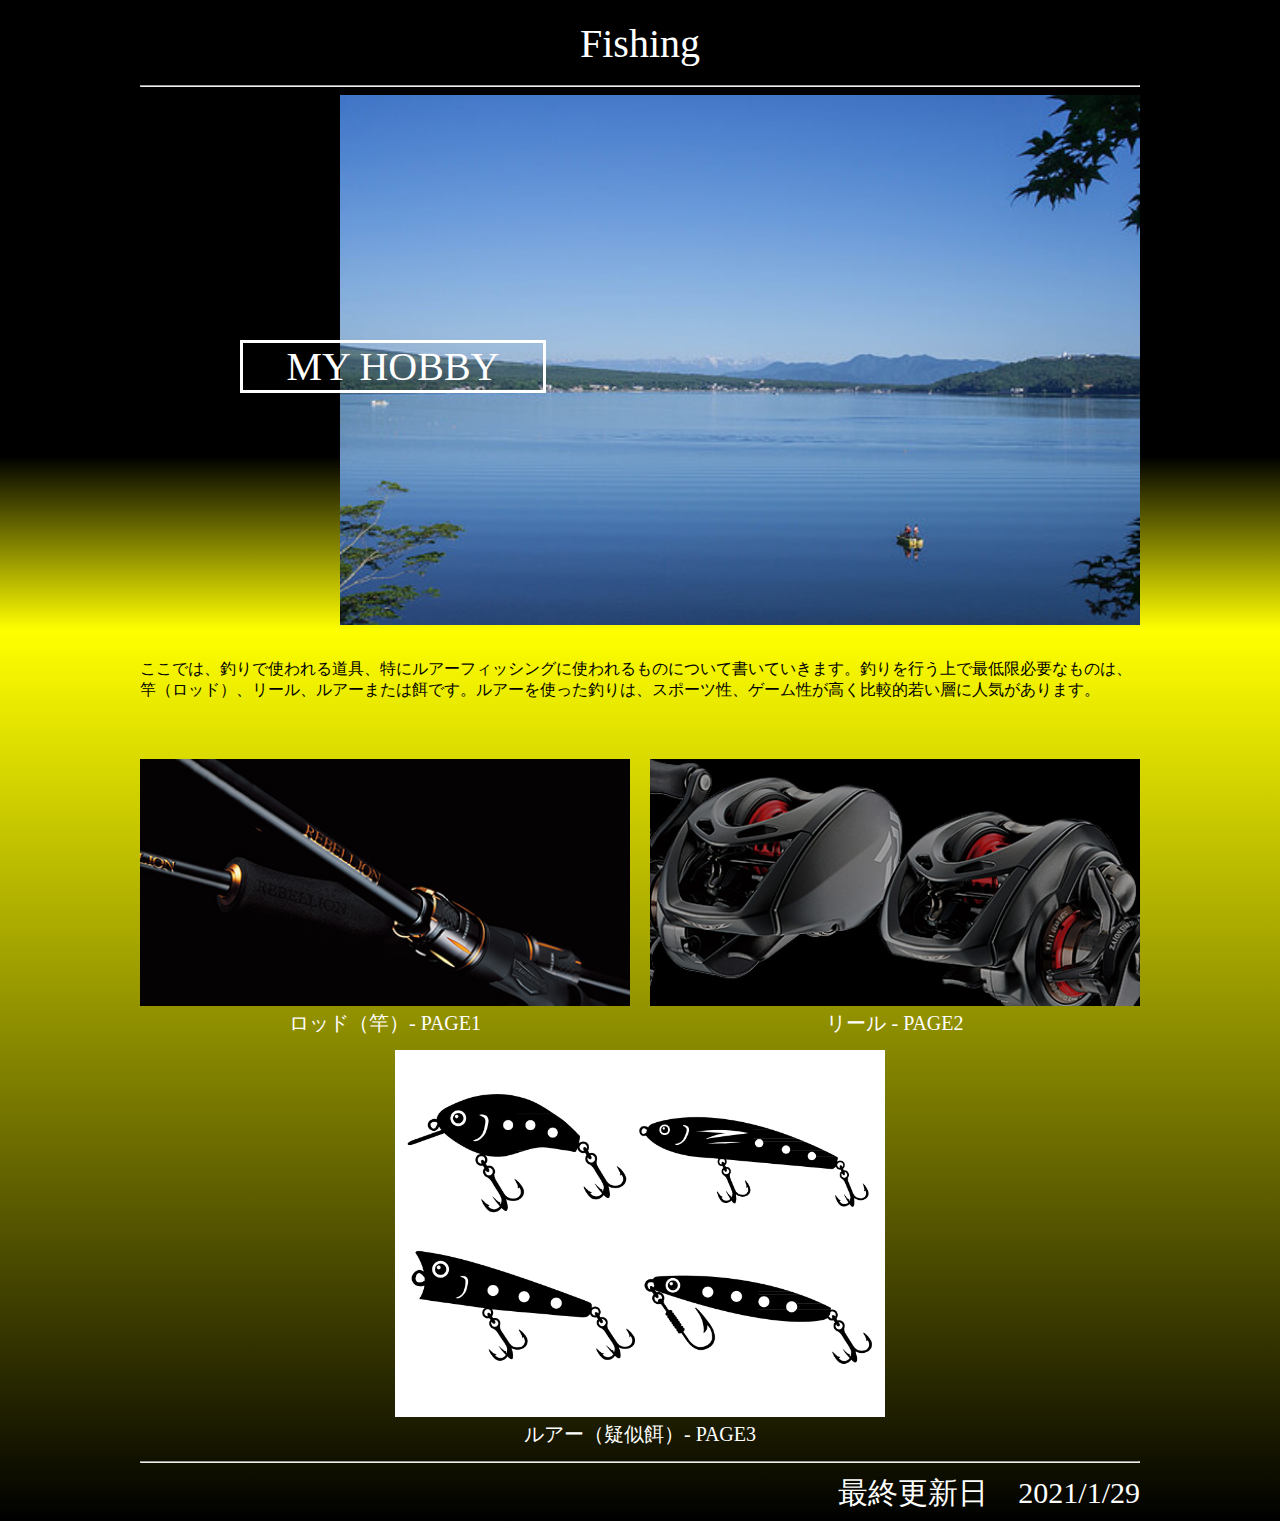
<file: index.html>
<!--何を書いてもいい-->
<!doctype html>
<html>
    <head>
    <meta charset="utf-8">
    <title>トップページ</title>
        <link rel="stylesheet" type="text/css" href="css/index.css">
    </head>
    <body>
        <div class="wrap">
            <div class ="title">
                Fishing
            </div>
            <hr>
            <div class ="images">
                    <div class ="image">                   
                        <img src="./images/ga.jpg" alt="読み込めなかったとき用" width="800">
                        <p>MY HOBBY</p>
                    </div>
            </div>
            <div class="cont">
                ここでは、釣りで使われる道具、特にルアーフィッシングに使われるものについて書いていきます。釣りを行う上で最低限必要なものは、竿（ロッド）、リール、ルアーまたは餌です。ルアーを使った釣りは、スポーツ性、ゲーム性が高く比較的若い層に人気があります。
            </div>
            <div class = "first">
                <div class ="second">
                    <a href="page1.html"class="btn-img"><img src="./images/rodo.jpg" alt="読み込めなかったとき用" width="490"></a>
                </div><!--
                --><div class="third">
                <a href="page2.html"class="btn-img"><img src="./images/ri-ru.jpg" alt="読み込めなかったとき用" width="490"></a>
                </div>
            </div>
            <div class="firsttitles">
                <div class="secondtitel">
                        ロッド（竿）- PAGE1
                </div><!--
                --><div class="thirdtitel">
                        リール - PAGE2
                </div>
            </div>
            <div class="one"><!--4段目-->
                <div class="two">
                    <a href="page3.html"class="btn-img"><img src="./images/1373140.jpg" alt="読み込めなかったとき用" width="490"></a>
                </div>
            </div>
            <div class="onetitle">
                <div class="twotitle">
                    ルアー（疑似餌）- PAGE3
                </div>
            </div>
            <hr>
            <div class="futta">
                最終更新日　2021/1/29          
            </div>
        </div>
    </body>
</html>
</file>
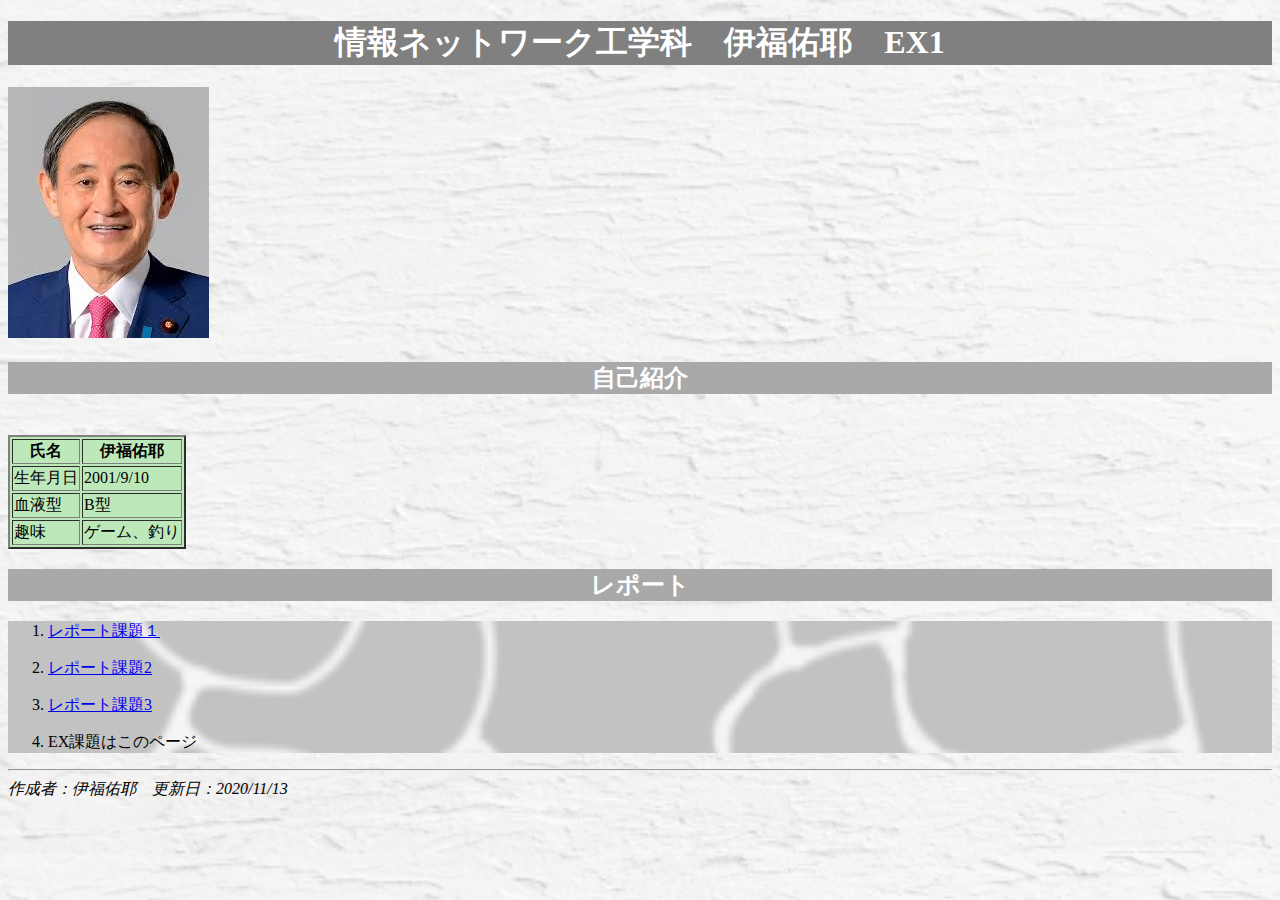
<file: ex1.html>
<!--何を書いてもいい-->
<!doctype html>
<html>
    <head>
    <meta charset="utf-8">
    <title>EX課題1</title>
        <link rel="stylesheet" type="text/css" href="css/ex1.css">
    </head>
    <body>
        <h1 style="text-align:center">情報ネットワーク工学科　伊福佑耶　EX1</h1>
        <img src="images/suga.jpg" alt="読み込めなかったとき用">
        <h2 style="text-align:center">自己紹介</h2>
        <!--表-->
        <table border="2">
            <tr> <th>氏名</th><th>伊福佑耶</th></tr>
            <tr>　<td>生年月日</td><td>2001/9/10</td></tr>
            <tr><td>血液型</td><td>B型</td></tr>
            <tr><td>趣味</td><td>ゲーム、釣り</td></tr>
        </table>
        <h2 style="text-align:center">レポート</h2>
        
        <ol>
            <li> <p><a href="https://e204208iy.github.io/kadai1.html">レポート課題１
        </a></p></li>
            <li><p><a href="https://e204208iy.github.io/">レポート課題2</a></p></li>
            <li><p><a href="https://e204208iy.github.io/kadai3">レポート課題3</a></p></li>
             <li>EX課題はこのページ</li>
        </ol>
        
        <!--水平線-->
        <hr>
        <address>作成者：伊福佑耶　更新日：2020/11/13</address>
        
        
    </body>
</html>
</file>
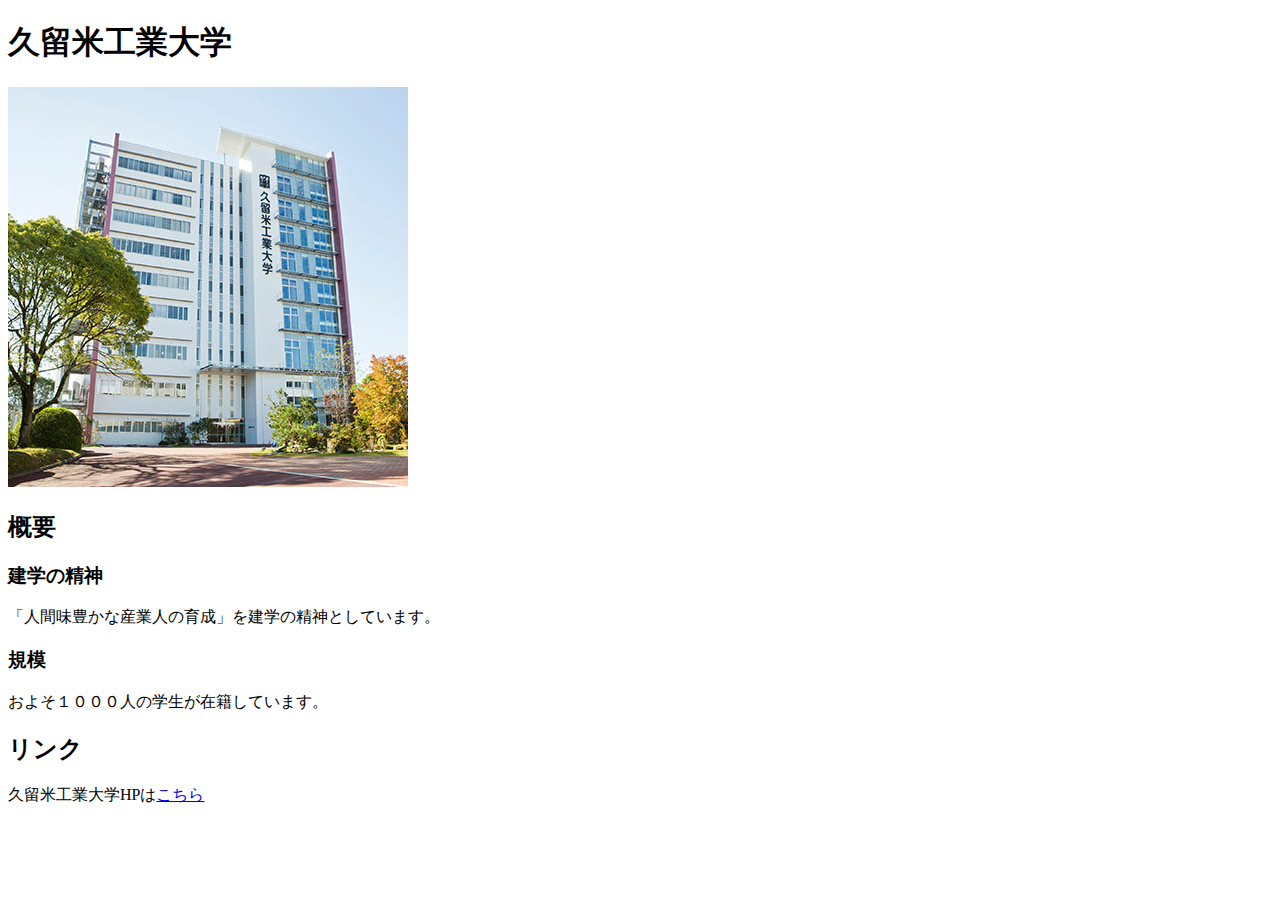
<file: kadai1.html>
<!--何を書いてもいい-->
<!doctype html>
<html>
    <head>
    <meta charset="utf-8">
    <title>久留米工業大学</title>
    </head>
    <body>
        <h1>久留米工業大学</h1>
        <img src="images/02.jpg" alt="読み込めなかったとき用">
        <h2>概要</h2>
        <h3>建学の精神</h3>
        <p>「人間味豊かな産業人の育成」を建学の精神としています。</p>
        <h3>規模</h3>
        <p>およそ１０００人の学生が在籍しています。</p>
        <h2>リンク</h2>
        
        <p>久留米工業大学HPは<a href="https://www.kurume-it.ac.jp/">こちら
        </a></p>
        
    </body>
</html>
</file>
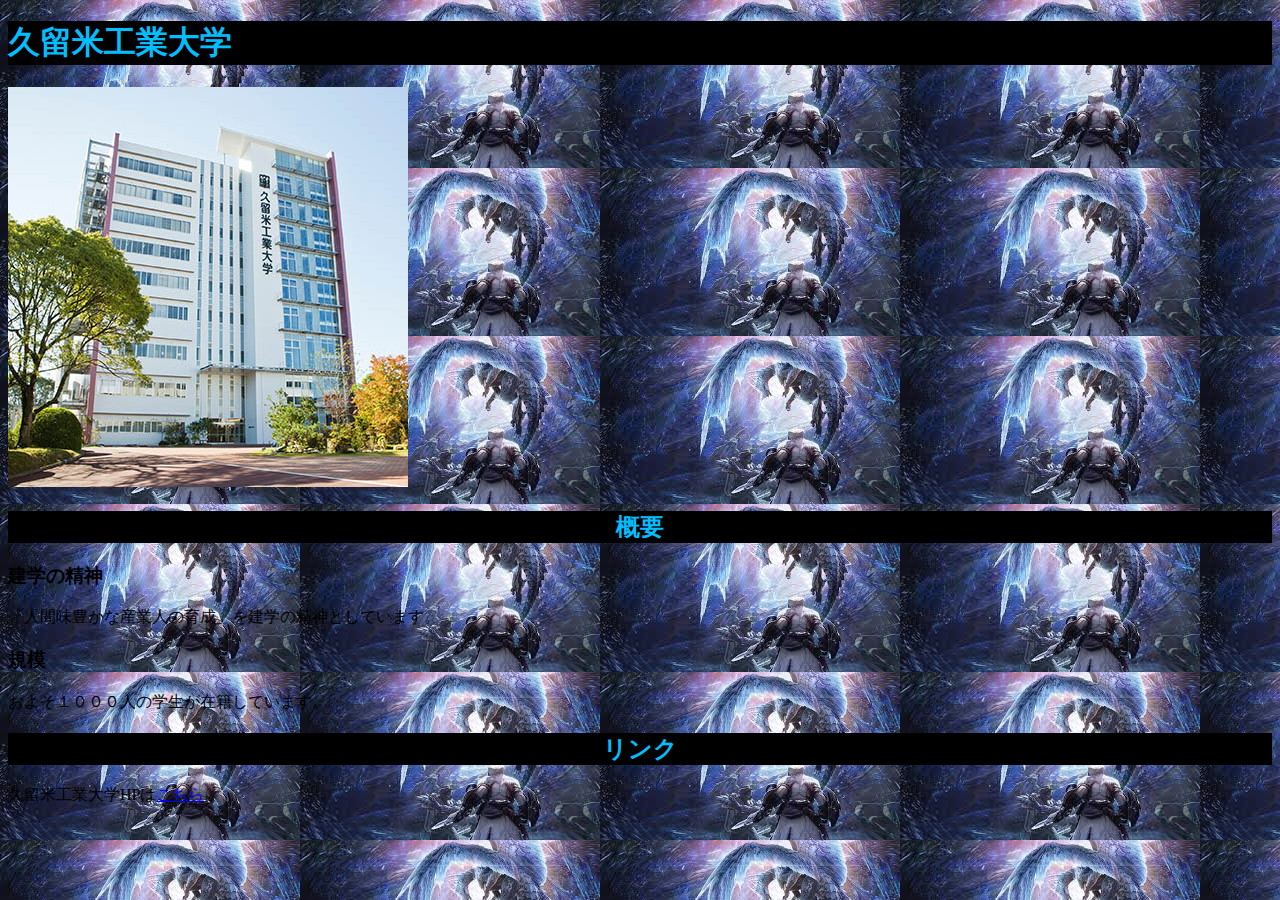
<file: kadai3.html>
<!--何を書いてもいい-->
<!doctype html>
<html>
    <head>
    <meta charset="utf-8">
    <title>久留米工業大学</title>
        <link rel="stylesheet" type="text/css" href="css/kadai3.css">
    </head>
    <body>
        <h1>久留米工業大学</h1>
        <img src="images/02.jpg" alt="読み込めなかったとき用">
        <h2>概要</h2>
        <h3>建学の精神</h3>
        <p>「人間味豊かな産業人の育成」を建学の精神としています。</p>
        <h3>規模</h3>
        <p>およそ１０００人の学生が在籍しています。</p>
        <h2>リンク</h2>
        
        <p>久留米工業大学HPは<a href="https://www.kurume-it.ac.jp/">こちら
        </a></p>
        
    </body>
</html>
</file>
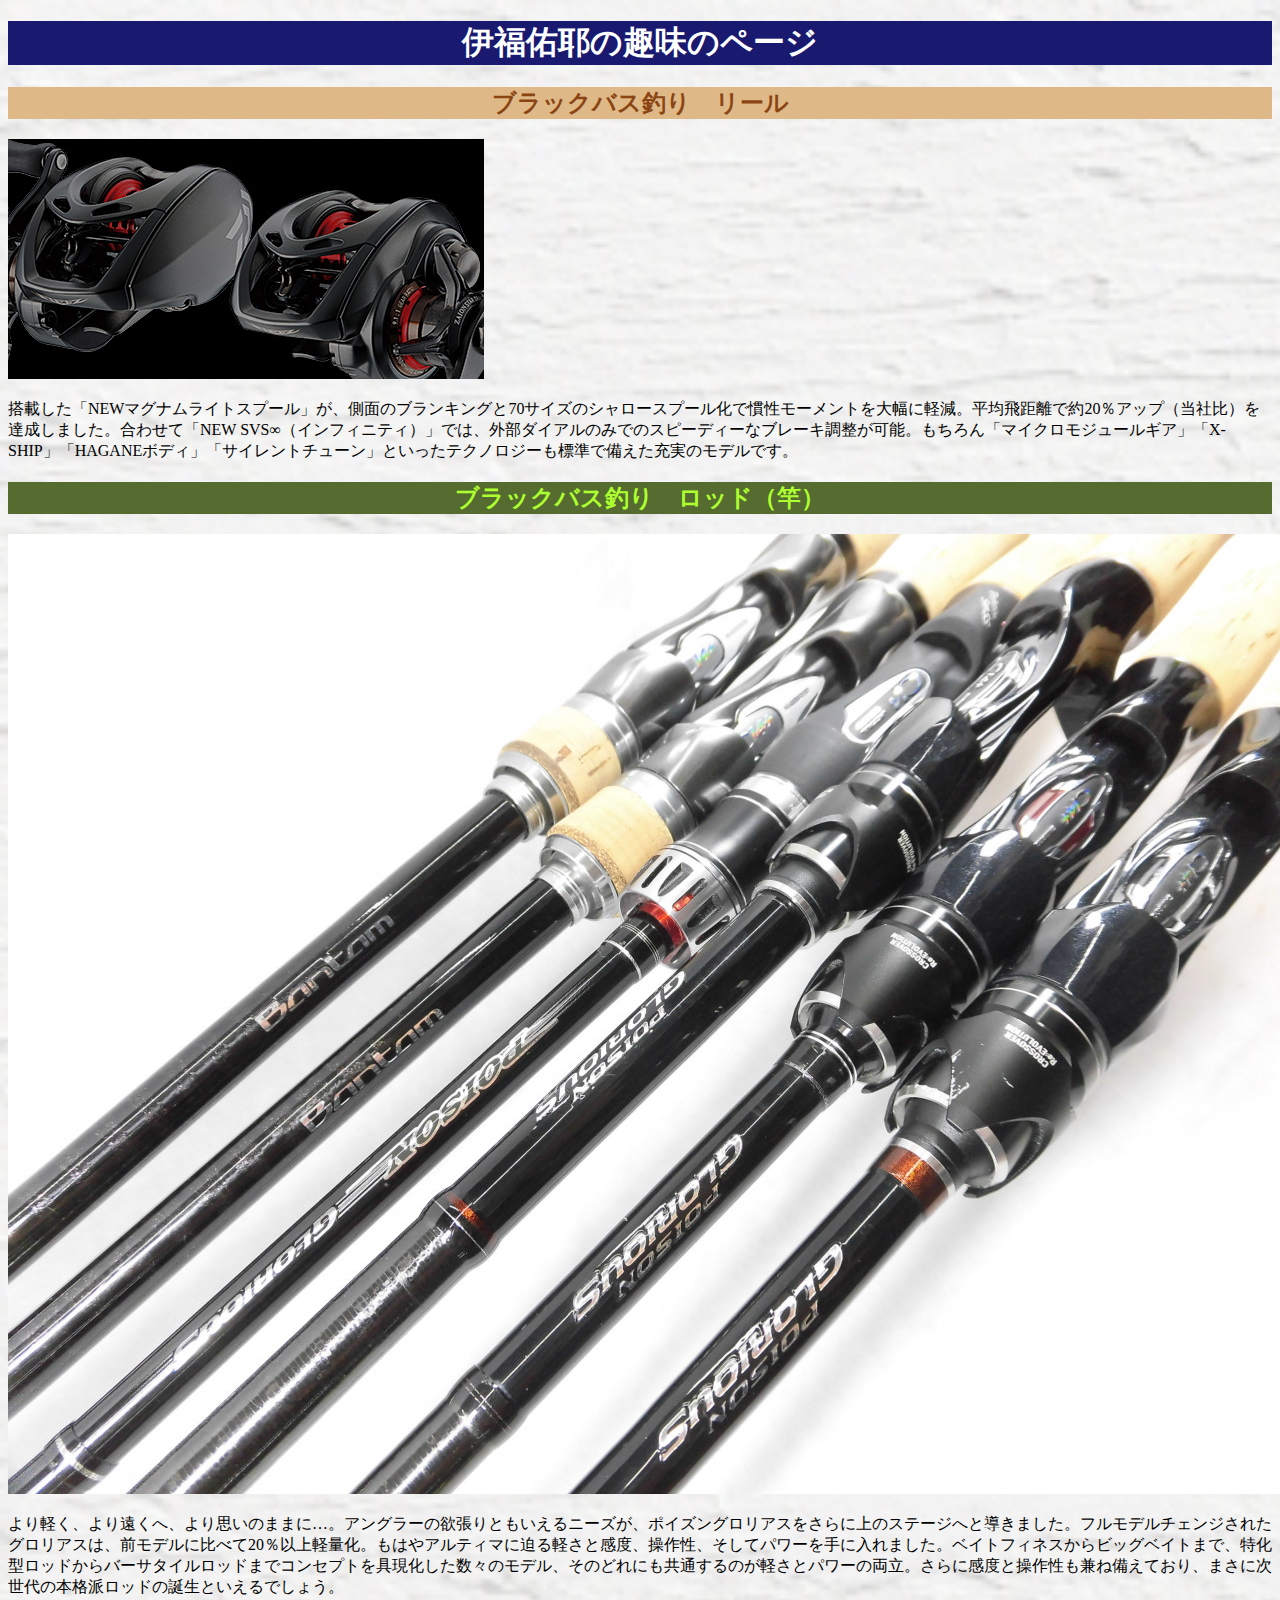
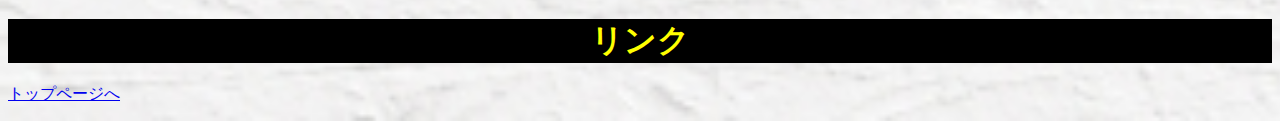
<file: kadai4.html>
<!--何を書いてもいい-->
<!doctype html>
<html>
    <head>
    <meta charset="utf-8">
    <title>課題4</title>
        <link rel="stylesheet" type="text/css" href="css/kadai4.css">
    </head>
    <body>
        <h1 id="a">伊福佑耶の趣味のページ</h1>
        
        <h2 id="i">ブラックバス釣り　リール</h2>
        <img src="images/ri-ru.jpg" alt="読み込めなかったとき用">
        <p class = "bluecolor">
        搭載した「NEWマグナムライトスプール」が、側面のブランキングと70サイズのシャロースプール化で慣性モーメントを大幅に軽減。平均飛距離で約20％アップ（当社比）を達成しました。合わせて「NEW SVS∞（インフィニティ）」では、外部ダイアルのみでのスピーディーなブレーキ調整が可能。もちろん「マイクロモジュールギア」「X-SHIP」「HAGANEボディ」「サイレントチューン」といったテクノロジーも標準で備えた充実のモデルです。
        </p>
        
        <h2 id="o">ブラックバス釣り　ロッド（竿）</h2>
        <img src="images/roddo.jpg" alt="読み込めなかったとき用">
        <p>
        より軽く、より遠くへ、より思いのままに…。アングラーの欲張りともいえるニーズが、ポイズングロリアスをさらに上のステージへと導きました。フルモデルチェンジされたグロリアスは、前モデルに比べて20％以上軽量化。もはやアルティマに迫る軽さと感度、操作性、そしてパワーを手に入れました。ベイトフィネスからビッグベイトまで、特化型ロッドからバーサタイルロッドまでコンセプトを具現化した数々のモデル、そのどれにも共通するのが軽さとパワーの両立。さらに感度と操作性も兼ね備えており、まさに次世代の本格派ロッドの誕生といえるでしょう。
        </p>
        
        <h1 id="s">リンク</h1>
        <p><a href="https://e204208iy.github.io/">トップページへ</a></p>
    </body>
</html>
</file>
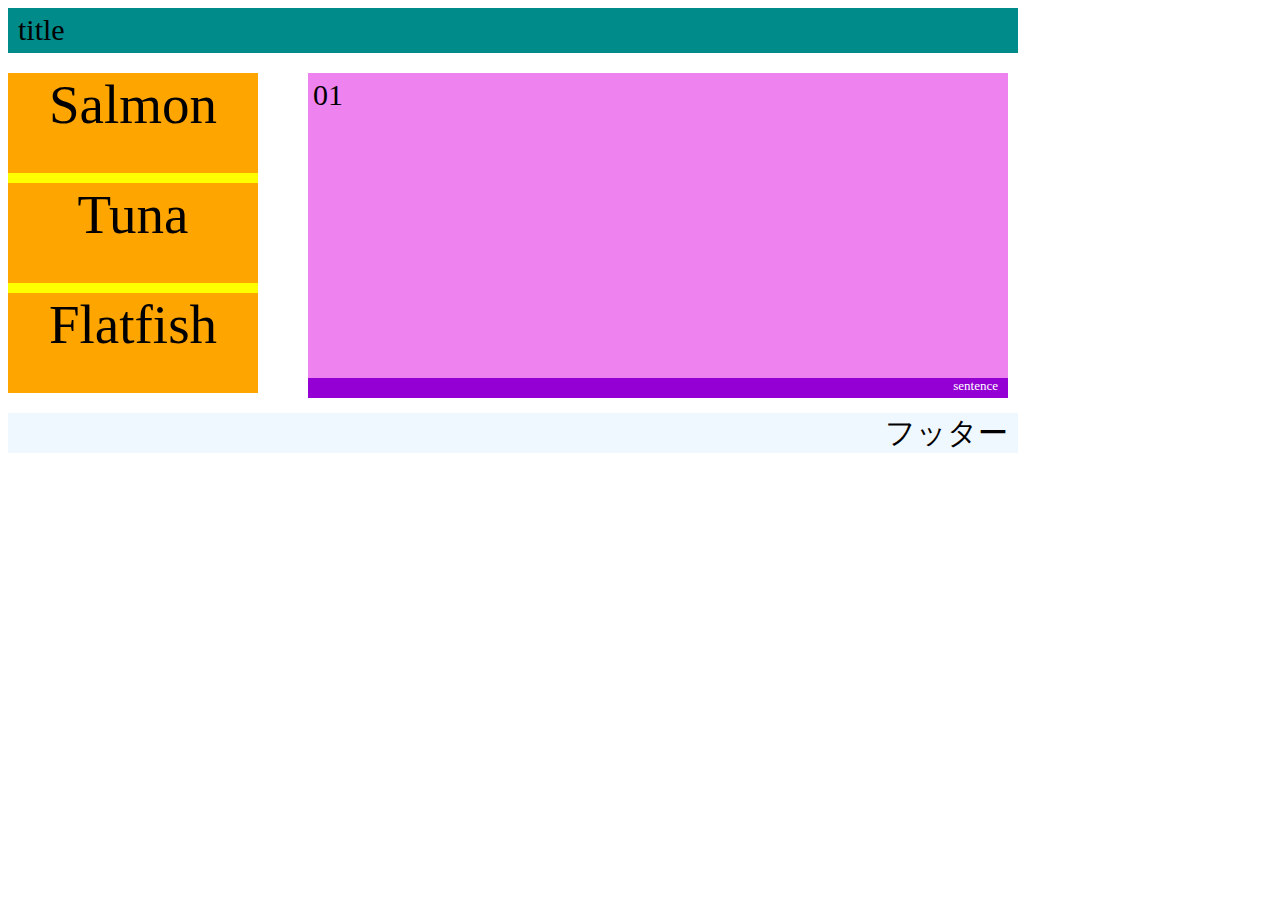
<file: kadai5.html>
<!--何を書いてもいい-->
<!doctype html>
<html>
    <head>
    <meta charset="utf-8">
    <title>kadai5</title>
        <link rel="stylesheet" type="text/css" href="css/kadai5.css">
    </head>
    <body>
        <div class ="title">
            title
        </div>
       
        <div class = "fast">
            <div class = "second">
                <div class = "menu1">
                    Salmon
                </div>
                <div class = "menu2">
                    Tuna
                </div>
                <div class = "menu3">
                    Flatfish
                </div>
            </div>
            
            <div class = "third">
                <div class = "image">
                    01
                </div>
                <div class ="disc">
                    sentence
                </div>
            </div>
        </div>
        
        <div class ="footer">
            フッター
        </div>
    </body>
</html>
</file>
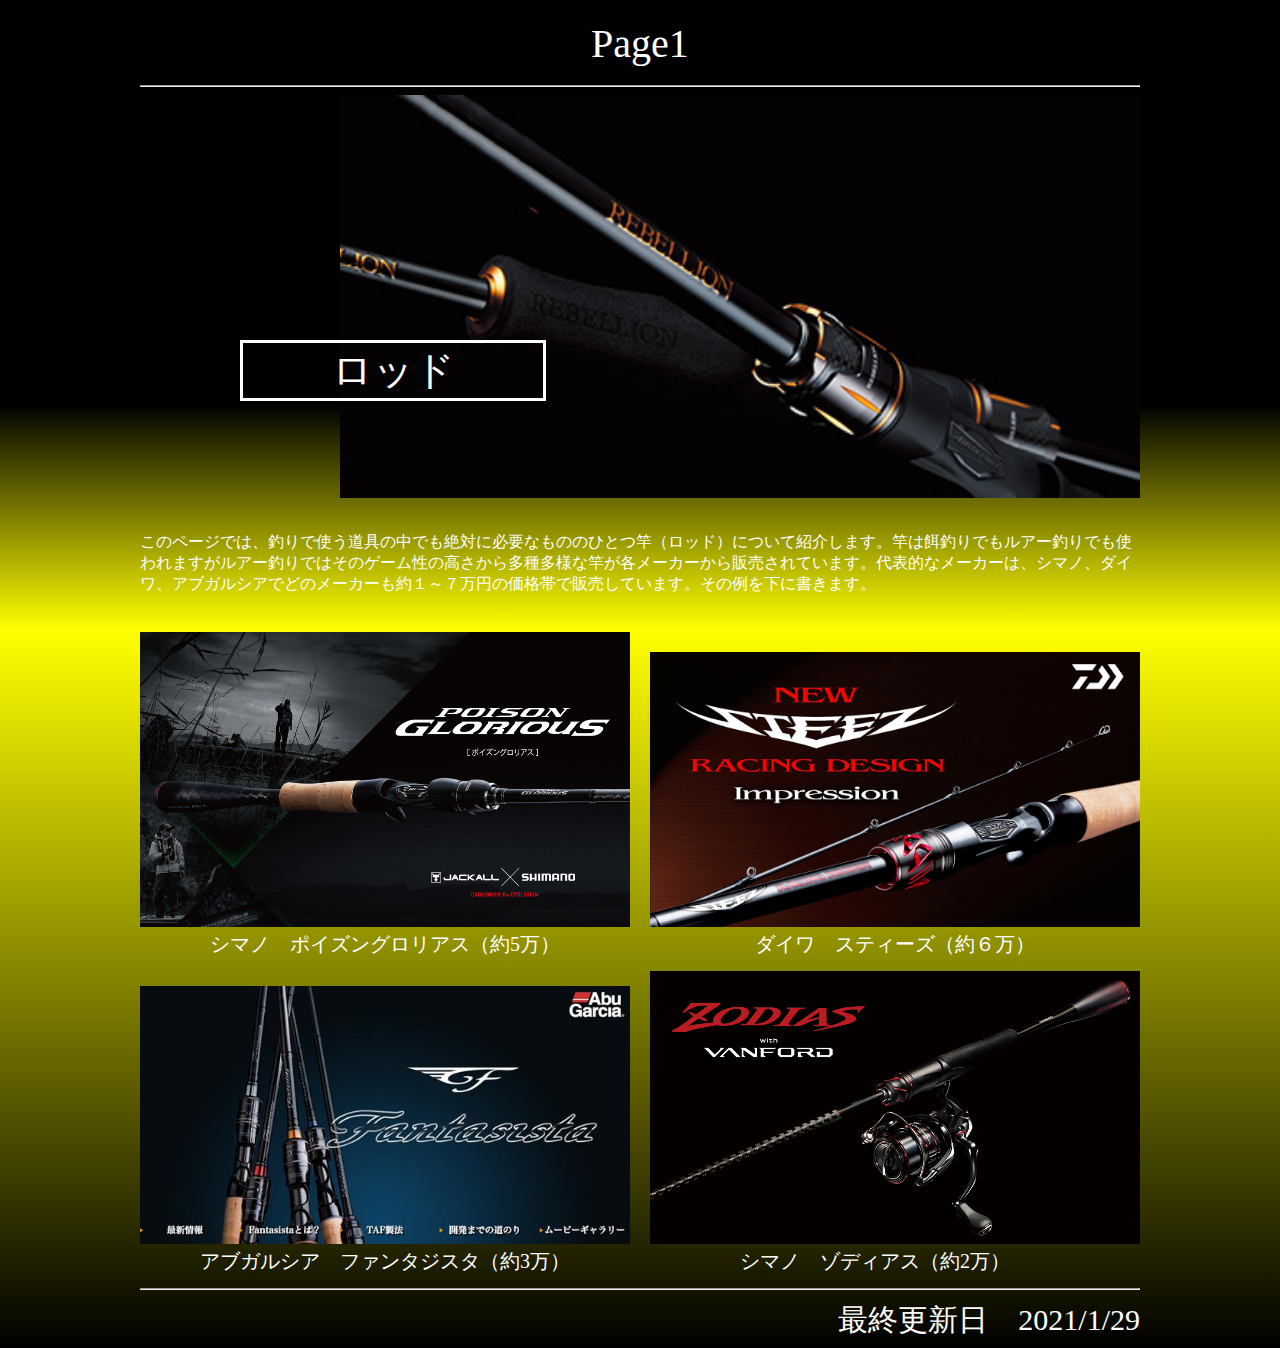
<file: page1.html>
<!--何を書いてもいい-->
<!doctype html>
<html>
    <head>
    <meta charset="utf-8">
    <title>トップページ</title>
        <link rel="stylesheet" type="text/css" href="css/page1.css">
    </head>
    <body>
        <div class="wrap">
            <div class ="title">
                Page1
            </div>
            <hr>
            <div class ="images">
                    <div class ="image">                   
                        <img src="./images/rodo.jpg" alt="読み込めなかったとき用" width="800">
                        <p>ロッド</p>
                    </div>
            </div>
            <div class="cont">
                このページでは、釣りで使う道具の中でも絶対に必要なもののひとつ竿（ロッド）について紹介します。竿は餌釣りでもルアー釣りでも使われますがルアー釣りではそのゲーム性の高さから多種多様な竿が各メーカーから販売されています。代表的なメーカーは、シマノ、ダイワ、アブガルシアでどのメーカーも約１～７万円の価格帯で販売しています。その例を下に書きます。
            </div>
            <div class = "first">
                <div class ="second">
                    <img src="./images/po.png" alt="読み込めなかったとき用" width="490">
                </div><!--
                --><div class="third">
                    <img src="./images/su.jpg" alt="読み込めなかったとき用" width="490">
                </div>
            </div>
            <div class="firsttitles">
                <div class="secondtitel">
                        シマノ　ポイズングロリアス（約5万）
                </div><!--
                --><div class="thirdtitel">
                        ダイワ　スティーズ（約６万）
                </div>
            </div>
            <div class="one"><!--4段目-->
                <div class="two">
                    <img src="./images/f.jpg" alt="読み込めなかったとき用" width="490">
                </div><!--
                --><div class="three">
                    <img src="./images/z.jpg" alt="読み込めなかったとき用" width="490">
                </div>
            </div>
            <div class="onetitle">
                <div class="twotitle">
                    アブガルシア　ファンタジスタ（約3万）
                </div><!--
                --><div class="threetitle">
                    シマノ　ゾディアス（約2万）
                </div>
            </div>
            <hr>
            <div class="futta">
                最終更新日　2021/1/29
            </div>
        </div>
    </body>
</html>
</file>
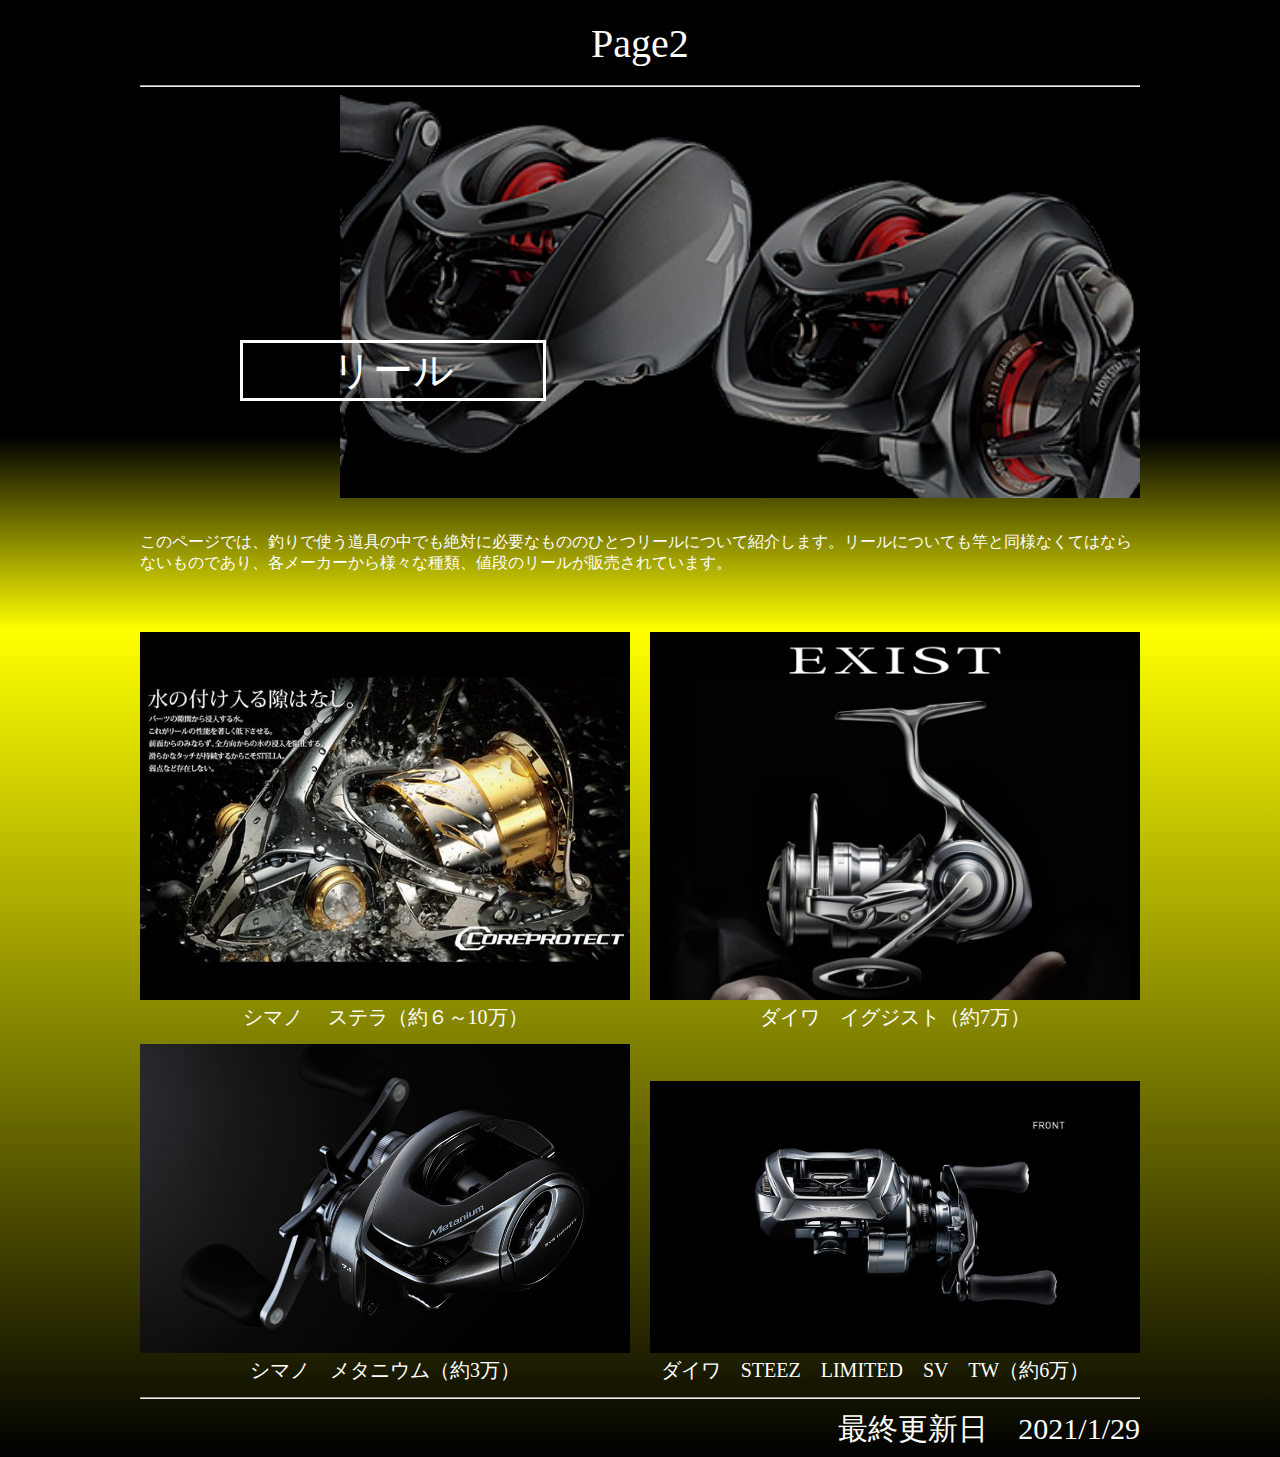
<file: page2.html>
<!--何を書いてもいい-->
<!doctype html>
<html>
    <head>
    <meta charset="utf-8">
    <title>トップページ</title>
        <link rel="stylesheet" type="text/css" href="css/page2.css">
    </head>
    <body>
        <div class="wrap">
            <div class ="title">
                Page2
            </div>
            <hr>
            <div class ="images">
                    <div class ="image">                   
                        <img src="./images/ri-ru.jpg" alt="読み込めなかったとき用" width="800">
                        <p>リール</p>
                    </div>
            </div>
            <div class="cont">
                このページでは、釣りで使う道具の中でも絶対に必要なもののひとつリールについて紹介します。リールについても竿と同様なくてはならないものであり、各メーカーから様々な種類、値段のリールが販売されています。
            </div>
            <div class = "first">
                <div class ="second">
                    <img src="./images/sute.jpg" alt="読み込めなかったとき用" width="490">
                </div><!--
                --><div class="third">
                    <img src="./images/igu.png" alt="読み込めなかったとき用" width="490">
                </div>
            </div>
            <div class="firsttitles">
                <div class="secondtitel">
                        シマノ　    ステラ（約６～10万）
                </div><!--
                --><div class="thirdtitel">
                        ダイワ　イグジスト（約7万）
                </div>
            </div>
            <div class="one"><!--4段目-->
                <div class="two">
                    <img src="./images/meta.png" alt="読み込めなかったとき用" width="490">
                </div><!--
                --><div class="three">
                    <img src="./images/suthi.jpg" alt="読み込めなかったとき用" width="490">
                </div>
            </div>
            <div class="onetitle">
                <div class="twotitle">
                    シマノ　メタニウム（約3万）
                </div><!--
                --><div class="threetitle">
                    ダイワ　STEEZ　LIMITED　SV　TW（約6万）
                </div>
            </div>
            <hr>
            <div class="futta">
                最終更新日　2021/1/29
            </div>
        </div>
    </body>
</html>
</file>
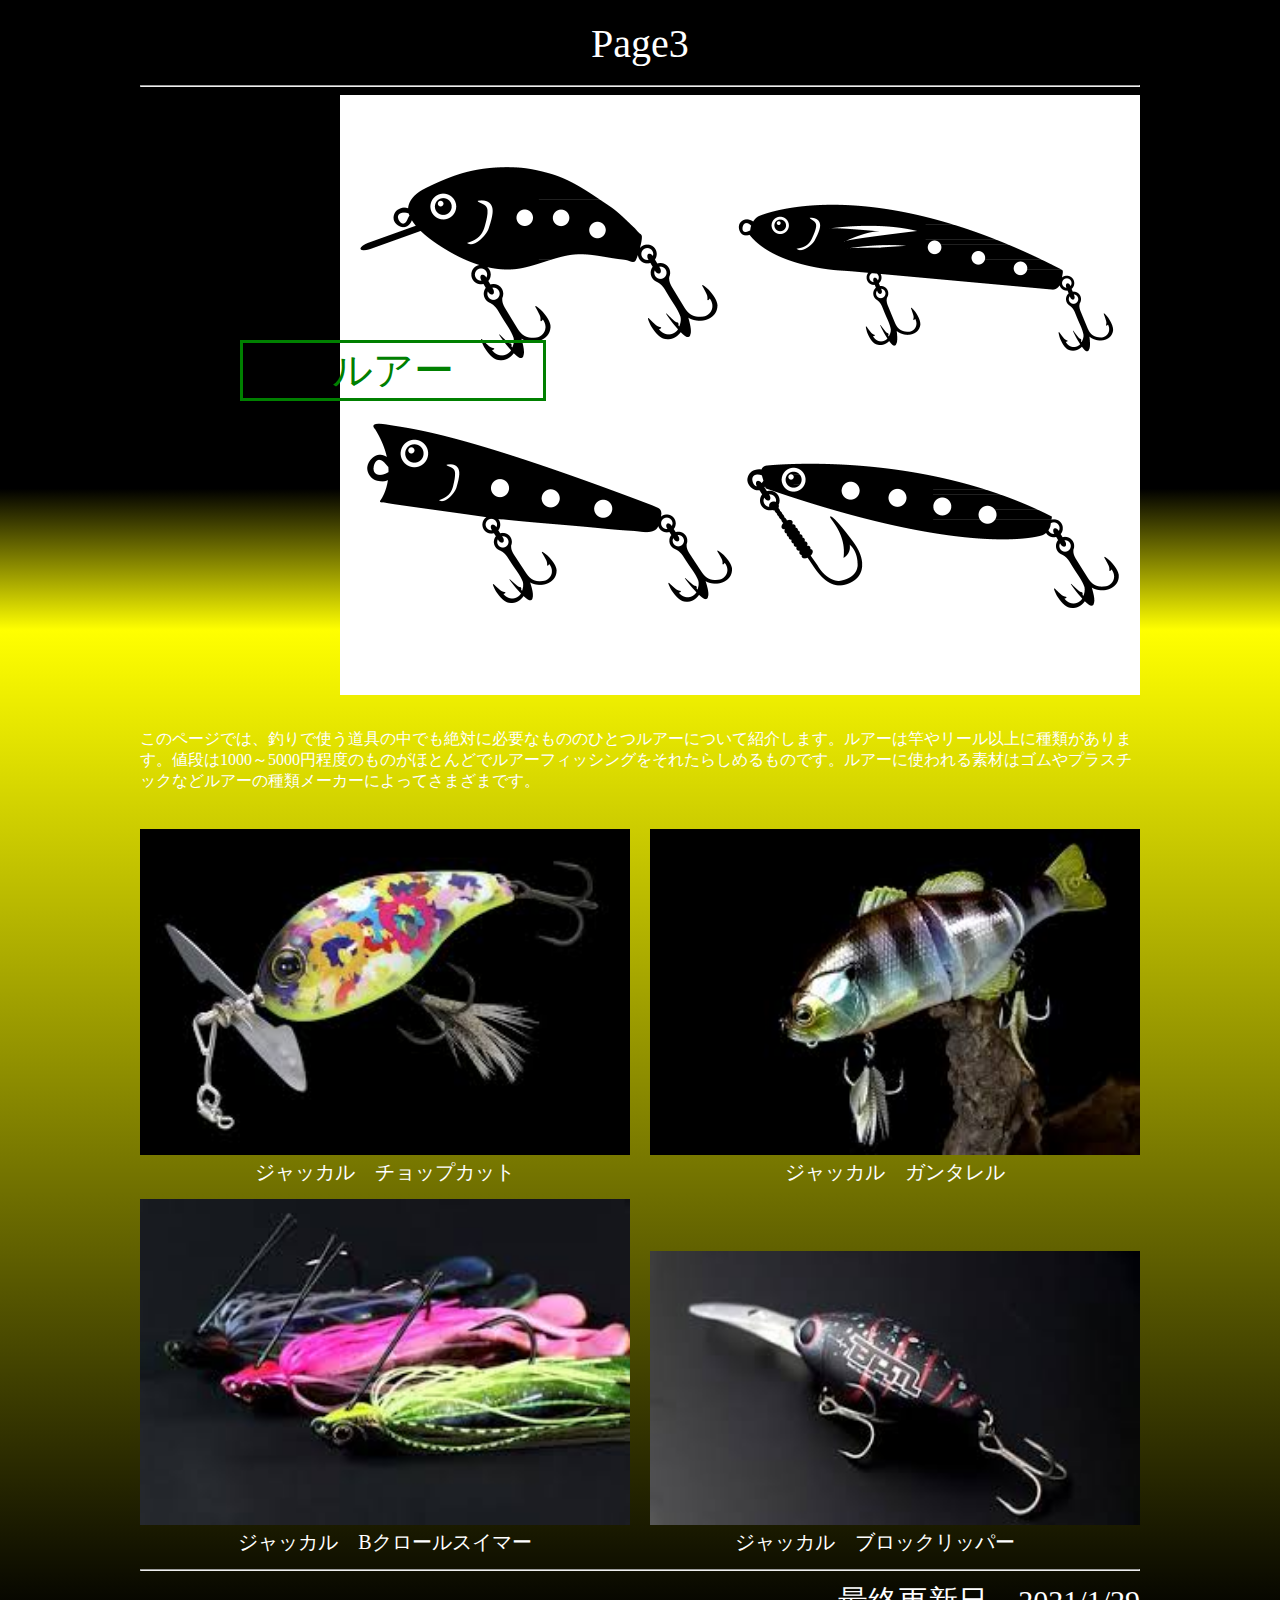
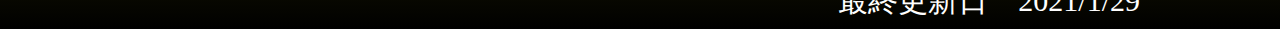
<file: page3.html>
<!--何を書いてもいい-->
<!doctype html>
<html>
    <head>
    <meta charset="utf-8">
    <title>トップページ</title>
        <link rel="stylesheet" type="text/css" href="css/page3.css">
    </head>
    <body>
        <div class="wrap">
            <div class ="title">
                Page3
            </div>
            <hr>
            <div class ="images">
                    <div class ="image">                   
                        <img src="./images/1373140.jpg" alt="読み込めなかったとき用" width="800">
                        <p>ルアー</p>
                    </div>
            </div>
            <div class="cont">
                このページでは、釣りで使う道具の中でも絶対に必要なもののひとつルアーについて紹介します。ルアーは竿やリール以上に種類があります。値段は1000～5000円程度のものがほとんどでルアーフィッシングをそれたらしめるものです。ルアーに使われる素材はゴムやプラスチックなどルアーの種類メーカーによってさまざまです。
            </div>
            <div class = "first">
                <div class ="second">
                    <img src="./images/cho.jfif" alt="読み込めなかったとき用" width="490">
                </div><!--
                --><div class="third">
                    <img src="./images/chi.jfif" alt="読み込めなかったとき用" width="490">
                </div>
            </div>
            <div class="firsttitles">
                <div class="secondtitel">
                        ジャッカル　チョップカット
                </div><!--
                --><div class="thirdtitel">
                        ジャッカル　ガンタレル
                </div>
            </div>
            <div class="one"><!--4段目-->
                <div class="two">
                    <img src="./images/suku.jfif" alt="読み込めなかったとき用" width="490">
                </div><!--
                --><div class="three">
                    <img src="./images/jya.jfif" alt="読み込めなかったとき用" width="490">
                </div>
            </div>
            <div class="onetitle">
                <div class="twotitle">
                    ジャッカル　Bクロールスイマー
                </div><!--
                --><div class="threetitle">
                    ジャッカル　ブロックリッパー
                </div>
            </div>
            <hr>
            <div class="futta">
                最終更新日　2021/1/29
            </div>
        </div>
    </body>
</html>
</file>
<file: css/index.css>
div.image{
    text-align: right;
}
.btn-img{
  border-style: none;
}
/* マウスを乗せたときの動き */
.btn-img:hover{
  opacity: 0.6;
  transition: 0.8s;
}
div.image p{
    width: 300px;
    height: px;
    position: absolute;/*絶対配置*/
    color: white;/*文字は白に*/
    border: solid;
    font-size: 40px;
    font-family: serif;
    text-align: center;
    top: 300px;
    left: 240px;
}
div.title{
    width:1000px;
    height: 40px;
    color: white;
    font-size: 40px;
    font-family: Century;
    margin-bottom: 25px;
    margin-top: 20px;
    text-align: center;
}
div.images{
    margin-bottom: 30px;
}
div.cont{
    display: inline-block;
    color: white;
    width:1000px;
    height: 100px;
    color: black;
}
div.first{/*3段目*/
    width:1000px;
}
div.second{
    display: inline-block;
    width: 490px;
    margin-right: 20px;
}
div.third{
    display: inline-block;
    width: 490px;
}
div.firsttitles{
    width: 1000px;
    height: 20px;
    margin-bottom: 20px;
}
div.secondtitel{
    display: inline-block;
    width: 490px;
    height: 20px;
    color: white;
    text-align: center;
    font-size: 20px;
    margin-right: 20px;
}
div.thirdtitel{
    display: inline-block;
    width: 490px;
    height: 20px;
    color: white;
    text-align: center;
    font-size: 20px;
}
div.one{
    width: 1000px;
    
}
div.two{
    display: inline-block;
    text-align: center;
    width: 1000px;
    margin-right: 20px;
}
div.onetitle{
    width:1000px;
    height: 20px;
    margin-bottom: 20px;
}
div.twotitle{
    width:1000px;
    height: 20px;
    display: inline-block;
    text-align: center;
    color: white;
    font-size: 20px;
}
div.futta{
    width: 1000px;
    height: 40px;
    color: white;
    font-size: 30px;
    margin-top: 10px;
    text-align: right;
}
body{
    background: linear-gradient(180deg,black 30%,yellow 630px,yellow 100px,black 100%);
}
div.wrap{
    width: 1000px;
    margin: 0px auto;
}
</file>
<file: css/ex1.css>
h1{
    color: white;
    background-color:  gray;
}
table {
    background-color: #bde9ba; 
}
h2{
    color: white;
    background-color:  darkgray;
}
body{
    background-image:  url(../images/siro.jpeg);
    background-size: cover;
    background-repeat: repeat-y
    
}
ol{
    background-image:  url(../images/ww.png);
    background-size: cover;
    background-repeat: repeat-y
    opacity:0.1;
}
</file>
<file: css/kadai3.css>
h1{
    color: deepskyblue;
    background-color:  black;
}

h2{
     color: deepskyblue;
    background-color:  black;
    text-align: center;
}

body{
    background-image: url(../images/monnhann.jpg)
}
</file>
<file: css/kadai4.css>
body{
    background-image:  url(../images/siro.jpeg);
    background-size: cover;
    background-repeat: repeat-y
}
h1#a{
    background-color:midnightblue;
    color: white;
    text-align: center;
}
h1#s{
    background-color:black;
    color: yellow;
    text-align: center;
}
h2#i{
    text-align: center;
    color: saddlebrown;
    background-color:burlywood
}
h2#o{
    text-align: center;
    color: greenyellow;
    background-color:darkolivegreen
}
</file>
<file: css/kadai5.css>
div.title{
    width:1000px;
    height: 40px;
    background-color: darkcyan;
    font-size: 30px;
    font-family: "Impact";
    margin-bottom: 20px;
    padding: 5px 0px 0px 10px;
}
div.fast{
    display: inline-block;
    vertical-align: top;
    font-size: 0;
    width: 1000px;
    margin-bottom: 20px;
}   
div.second{
    display: inline-block;
    vertical-align : top;
    vertical-align: bottom;
    background-color:yellow;
    width: 250px;
    height: 320px;
    font-size: 30px;
    font-family: "Impact";
    text-align: center;
    margin-right: 50px;
}
div.menu1{
    font-size: 55px;
    width: 250px;
    height:  100px;
    margin-bottom: 10px;
    background-color: orange;
}
div.menu2{
    font-size: 55px;
    width: 250px;
    height:  100px;
    margin-bottom: 10px;
    background-color: orange;
}
div.menu3{
    font-size: 55px;
    width: 250px;
    height:  100px;
    background-color: orange;
   
}
div.third{
    display: inline-block;
    vertical-align: bottom;
    vertical-align : top;
    width: 700px;
    height: 320px;
    background-color: violet; 
}
div.image{
    font-size: 30px;
    width: 700px;
    height: 300px;
    padding-top: 5px;
    padding-left: 5px;
}
div.disc{
    color: white;
    text-align:right;
    font-size: 13px;
    height: 20px;
    background-color:darkviolet;
    padding-right: 10px;
    
}
div.footer{
    width:1000px;
    height: 40px;
    background-color: aliceblue;
    font-size: 30px;
    font-family: "Impact";
    text-align: right;
    padding-right: 10px;
    
}
</file>
<file: css/page1.css>
div.image{
    text-align: right;
}
div.image p{
    width: 300px;
    height: px;
    position: absolute;/*絶対配置*/
    color: white;/*文字は白に*/
    border: solid;
    font-size: 40px;
    font-family: serif;
    text-align: center;
    top: 300px;
    left: 240px;
}
div.title{
    width:1000px;
    height: 40px;
    color: white;
    font-size: 40px;
    font-family: Century;
    margin-bottom: 25px;
    margin-top: 20px;
    text-align: center;
}
div.images{
    margin-bottom: 30px;
}
div.cont{
    display: inline-block;
    color: white;
    width:1000px;
    height: 100px;
    
}
div.first{/*3段目*/
    width:1000px;
}
div.second{
    display: inline-block;
    width: 490px;
    margin-right: 20px;
}
div.third{
    display: inline-block;
    width: 490px;
}
div.firsttitles{
    width: 1000px;
    height: 20px;
    margin-bottom: 20px;
}
div.secondtitel{
    display: inline-block;
    width: 490px;
    height: 20px;
    color: white;
    text-align: center;
    font-size: 20px;
    margin-right: 20px;
}
div.thirdtitel{
    display: inline-block;
    width: 490px;
    height: 20px;
    color: white;
    text-align: center;
    font-size: 20px;
}
div.one{
    width: 1000px;
    
}
div.two{
    display: inline-block;
    width:490px;
    margin-right: 20px;
}
div.three{
    display: inline-block;
    width:490px;
}
div.onetitle{
    width:1000px;
    height: 20px;
    margin-bottom: 20px;
}
div.twotitle{
    width:490px;
    height: 20px;
    display: inline-block;
    text-align: center;
    color: white;
    font-size: 20px;
}
div.threetitle{
    width:490px;
    height: 20px;
    display: inline-block;
    text-align: center;
    color: white;
    font-size: 20px;
}
div.futta{
    width: 1000px;
    height: 40px;
    color: white;
    font-size: 30px;
    margin-top: 10px;
    text-align: right;
}
body{
    background: linear-gradient(180deg,black 30%,yellow 630px,yellow 100px,black 100%);
}
div.wrap{
    width: 1000px;
    margin: 0px auto;
}
</file>
<file: css/page2.css>
div.image{
    text-align: right;
}
div.image p{
    width: 300px;
    height: px;
    position: absolute;/*絶対配置*/
    color: white;/*文字は白に*/
    border: solid;
    font-size: 40px;
    font-family: serif;
    text-align: center;
    top: 300px;
    left: 240px;
}
div.title{
    width:1000px;
    height: 40px;
    color: white;
    font-size: 40px;
    font-family: Century;
    margin-bottom: 25px;
    margin-top: 20px;
    text-align: center;
}
div.images{
    margin-bottom: 30px;
}
div.cont{
    display: inline-block;
    color: white;
    width:1000px;
    height: 100px;
    
}
div.first{/*3段目*/
    width:1000px;
}
div.second{
    display: inline-block;
    width: 490px;
    margin-right: 20px;
}
div.third{
    display: inline-block;
    width: 490px;
}
div.firsttitles{
    width: 1000px;
    height: 20px;
    margin-bottom: 20px;
}
div.secondtitel{
    display: inline-block;
    width: 490px;
    height: 20px;
    color: white;
    text-align: center;
    font-size: 20px;
    margin-right: 20px;
}
div.thirdtitel{
    display: inline-block;
    width: 490px;
    height: 20px;
    color: white;
    text-align: center;
    font-size: 20px;
}
div.one{
    width: 1000px;
    
}
div.two{
    display: inline-block;
    width:490px;
    margin-right: 20px;
}
div.three{
    display: inline-block;
    width:490px;
}
div.onetitle{
    width:1000px;
    height: 20px;
    margin-bottom: 20px;
}
div.twotitle{
    width:490px;
    height: 20px;
    display: inline-block;
    text-align: center;
    color: white;
    font-size: 20px;
}
div.threetitle{
    width:490px;
    height: 20px;
    display: inline-block;
    text-align: center;
    color: white;
    font-size: 20px;
}
div.futta{
    width: 1000px;
    height: 40px;
    color: white;
    font-size: 30px;
    margin-top: 10px;
    text-align: right;
}
body{
    background: linear-gradient(180deg,black 30%,yellow 630px,yellow 100px,black 100%);
}
div.wrap{
    width: 1000px;
    margin: 0px auto;
}
</file>
<file: css/page3.css>
div.image{
    text-align: right;
}
div.image p{
    width: 300px;
    height: px;
    position: absolute;/*絶対配置*/
    color: green;/*文字は白に*/
    border: solid;
    font-size: 40px;
    font-family: serif;
    text-align: center;
    top: 300px;
    left: 240px;
}
div.title{
    width:1000px;
    height: 40px;
    color: white;
    font-size: 40px;
    font-family: Century;
    margin-bottom: 25px;
    margin-top: 20px;
    text-align: center;
}
div.images{
    margin-bottom: 30px;
}
div.cont{
    display: inline-block;
    color: white;
    width:1000px;
    height: 100px;
    
}
div.first{/*3段目*/
    width:1000px;
}
div.second{
    display: inline-block;
    width: 490px;
    margin-right: 20px;
}
div.third{
    display: inline-block;
    width: 490px;
}
div.firsttitles{
    width: 1000px;
    height: 20px;
    margin-bottom: 20px;
}
div.secondtitel{
    display: inline-block;
    width: 490px;
    height: 20px;
    color: white;
    text-align: center;
    font-size: 20px;
    margin-right: 20px;
}
div.thirdtitel{
    display: inline-block;
    width: 490px;
    height: 20px;
    color: white;
    text-align: center;
    font-size: 20px;
}
div.one{
    width: 1000px;
    
}
div.two{
    display: inline-block;
    width:490px;
    margin-right: 20px;
}
div.three{
    display: inline-block;
    width:490px;
}
div.onetitle{
    width:1000px;
    height: 20px;
    margin-bottom: 20px;
}
div.twotitle{
    width:490px;
    height: 20px;
    display: inline-block;
    text-align: center;
    color: white;
    font-size: 20px;
}
div.threetitle{
    width:490px;
    height: 20px;
    display: inline-block;
    text-align: center;
    color: white;
    font-size: 20px;
}
div.futta{
    width: 1000px;
    height: 40px;
    color: white;
    font-size: 30px;
    margin-top: 10px;
    text-align: right;
}
body{
    background: linear-gradient(180deg,black 30%,yellow 630px,yellow 100px,black 100%);
}
div.wrap{
    width: 1000px;
    margin: 0px auto;
}
</file>
